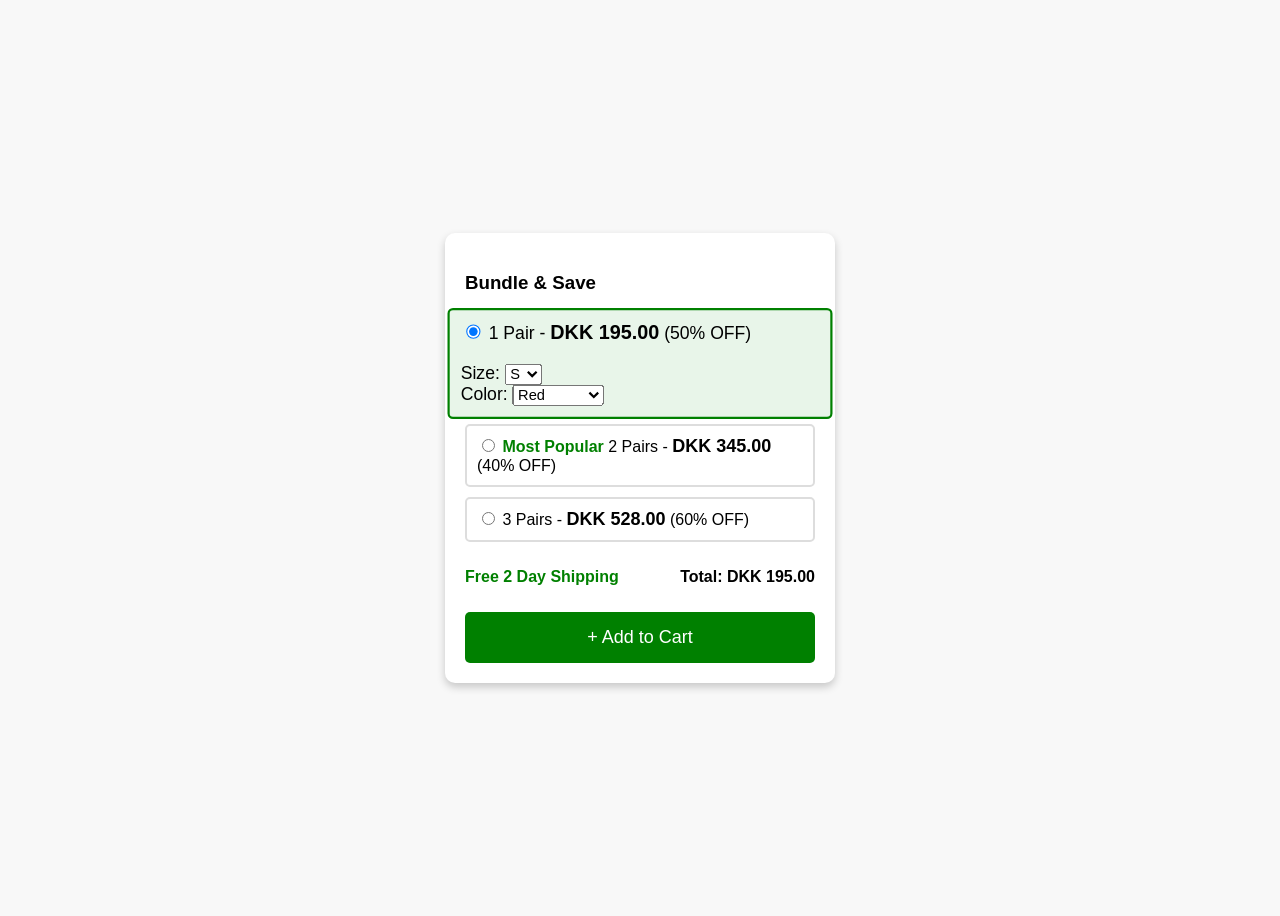
<file: index.html>
<!DOCTYPE html>
<html lang="en">
<head>
    <meta charset="UTF-8">
    <meta name="viewport" content="width=device-width, initial-scale=1.0">
    <title>Bundle & Save</title>
</head>
<link rel="stylesheet" href="style.css">
<body>
    <div class="container">
        <h3>Bundle & Save</h3>
        <div class="bundle-option selected" onclick="selectBundle(1, 195, this)">
            <input type="radio" name="bundle" checked> 1 Pair - <span class="price">DKK 195.00</span> (50% OFF)
            <div class="bundle-details">
                <br> Size: <select><option>S</option><option>M</option><option>L</option></select>
                <br> Color: <select><option>Red</option><option>Yellow</option><option>Green</option><option>Navy Blue</option></select>
            </div>
        </div>
        <div class="bundle-option" onclick="selectBundle(2, 345, this)">
            <input type="radio" name="bundle"> <span class="most-popular">Most Popular</span> 2 Pairs - <span class="price">DKK 345.00</span> (40% OFF)
            <div class="bundle-details hidden">
                <br> Size: <select><option>S</option><option>M</option><option>L</option></select>
                <br> Color: <select><option>Red</option><option>Yellow</option><option>Green</option><option>Navy Blue</option></select>
            </div>
        </div>
        <div class="bundle-option" onclick="selectBundle(3, 528, this)">
            <input type="radio" name="bundle"> 3 Pairs - <span class="price">DKK 528.00</span> (60% OFF)
            <div class="bundle-details hidden">
                <br> Size: <select><option>S</option><option>M</option><option>L</option></select>
                <br> Color: <select><option>Red</option><option>Yellow</option><option>Green</option><option>Navy Blue</option></select>
            </div>
        </div>
        <div class="bottom-section">
            <p class="free-shipping">Free 2 Day Shipping</p>
            <p class="total-price">Total: <span id="total-price">DKK 195.00</span></p>
        </div>
        <button class="add-to-cart" onclick="addToCart()">+ Add to Cart</button>
    </div>
    <script src="./script.js"></script>
</body>
</html>
</file>
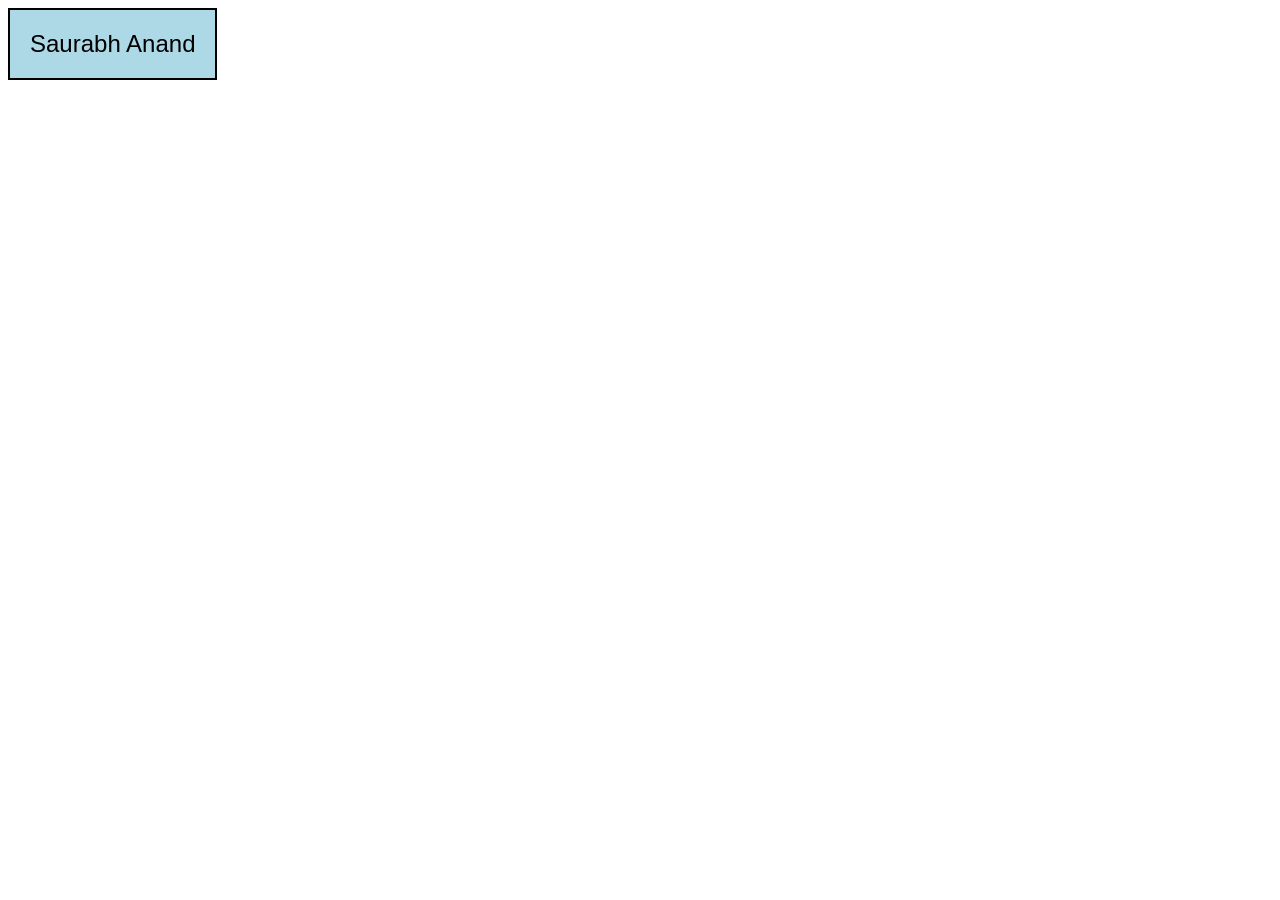
<file: Experiment/demo.html>
<!DOCTYPE html>
<html>
<head>
  <meta charset="UTF-8">
  <title>Name in Block</title>
  <style>
    .name-block {
      border: 2px solid black;   /* Border around the block */
      padding: 20px;             /* Space inside the block */
      width: fit-content;        /* Adjusts width to content */
      background-color: lightblue; /* Block color */
      font-size: 24px;           /* Text size */
      font-family: Arial, sans-serif; /* Font style */
    }
  </style>
</head>
<body>
  <div class="name-block">
    Saurabh Anand
  </div>
</body>
</html>
</file>
<file: style.css>
body {
    font-family: Arial, sans-serif;
    display: flex;
    justify-content: center;
    align-items: center;
    height: 100vh;
    background-color: #f8f8f8;
}

.container {
    background: white;
    padding: 20px;
    border-radius: 10px;
    box-shadow: 0 4px 8px rgba(0, 0, 0, 0.2);
    width: 350px;
    position: relative;
}

.bundle-option {
    border: 2px solid #ddd;
    padding: 10px;
    border-radius: 5px;
    margin-bottom: 10px;
    transition: transform 0.2s;
    cursor: pointer;
}

.selected {
    border-color: green;
    background-color: #e8f5e9;
    transform: scale(1.1);
}

.hidden {
    display: none;
}

.most-popular {
    font-weight: bold;
    color: green;
}

.price {
    font-weight: bold;
    font-size: 18px;
}

.bottom-section {
    display: flex;
    justify-content: space-between;
    align-items: center;
    margin-top: 10px;
}

.free-shipping {
    font-weight: bold;
    color: green;
}

.total-price {
    font-weight: bold;
}

.add-to-cart {
    width: 100%;
    padding: 15px;
    border: none;
    background-color: green;
    color: white;
    font-size: 18px;
    cursor: pointer;
    border-radius: 5px;
    transition: transform 0.2s;
    margin-top: 10px;
}

.add-to-cart:active {
    transform: scale(1.1);
}
</file>
